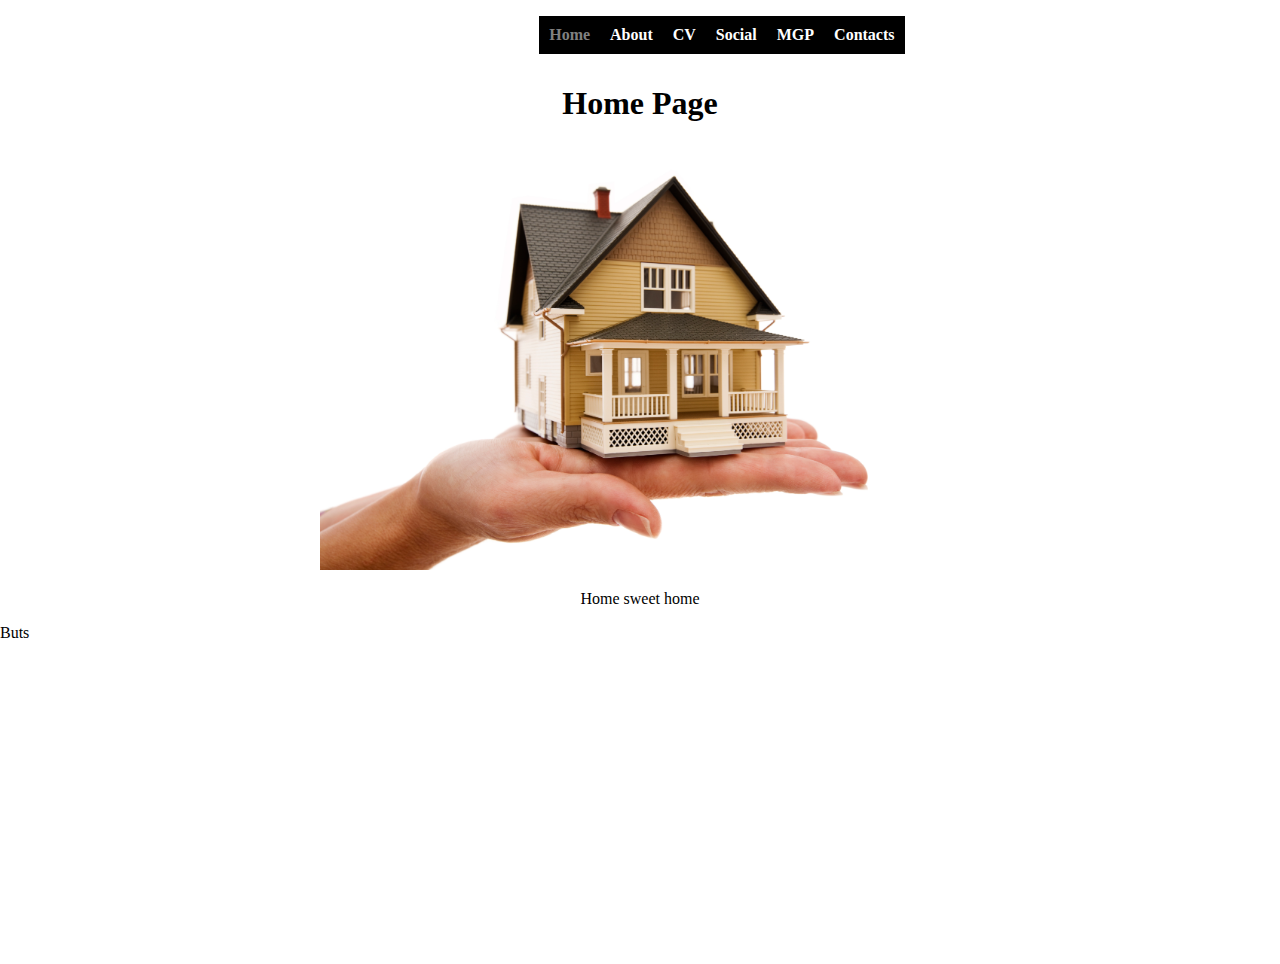
<file: index.html>
<!--

1.	index.html – the first page is called your landing page. It is the first page the server
will look for and must be labeled exactly as seen here. It is often a large image or an
engaging comment.

-->

<!DOCTYPE html>
<head>
  <link rel="stylesheet" href="main.css">
  <script src="script.js"></script>
  <title>Home Page</title>
</head>
<body>

      <nav>
          <ul>
            <li><a class="c" href="index.html">Home       </a></li>
            <li><a href="about.html">About      </a></li>
            <li><a href="cv.html">CV            </a></li>
            <li><a href="social.html">Social    </a></li>
            <li><a href="mgp.html">MGP          </a></li>
            <li><a href="contact.html">Contacts </a></li>
          </ul>
      </nav>


  <div class="torso">
    <h1>Home Page</h1>
    <img class="hpic" src="images/homepage.jpg" width="50%" height="50%" alt="inspiring image"></img>
    <p>Home sweet home</p>
  </div>

  <div class="feet">
    <div class="button1">
      Buts
    </div>
  </div>
</body>
</file>
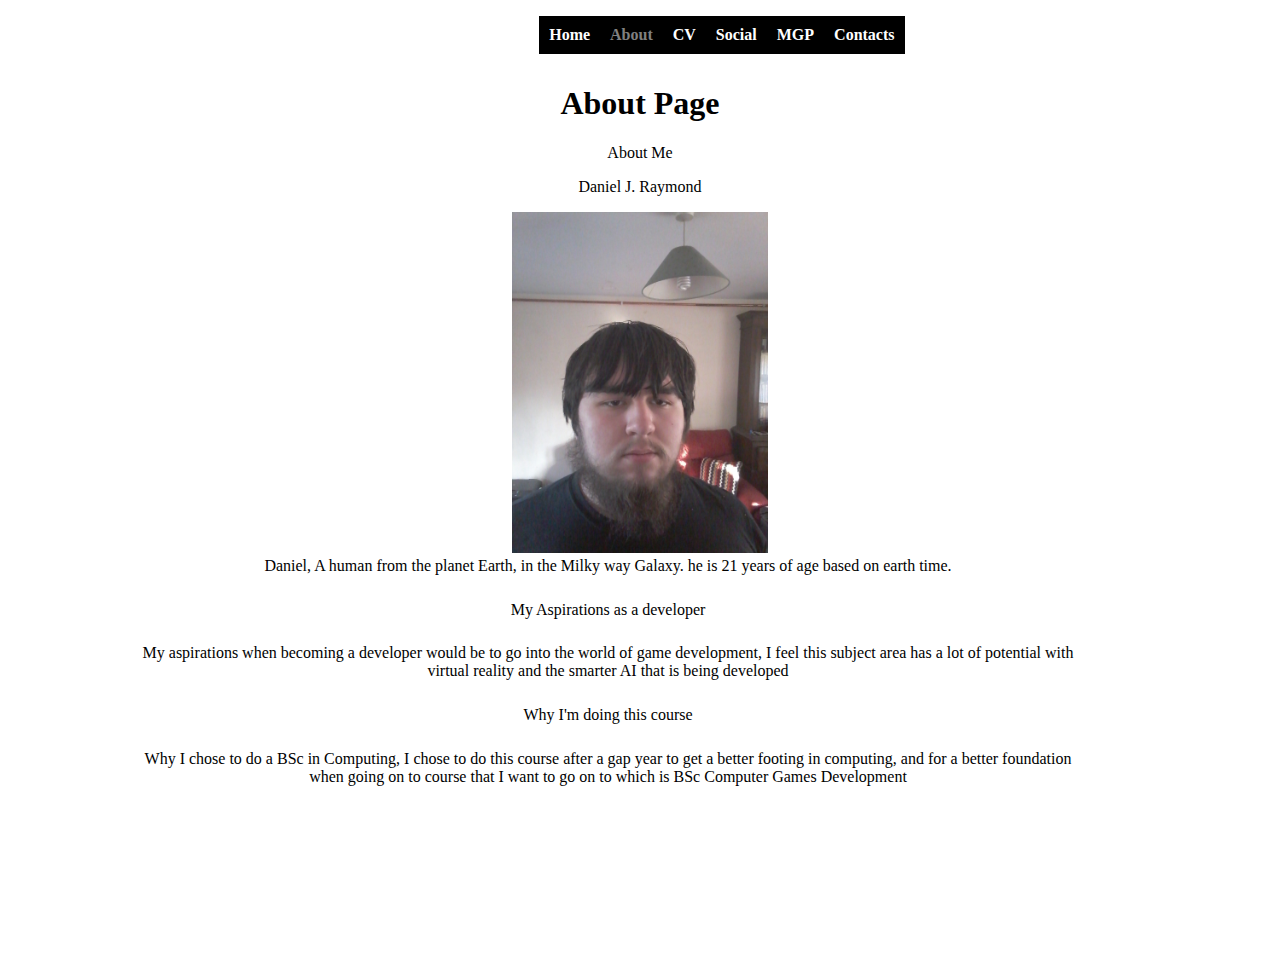
<file: about.html>
<!--

2.	about.html – This page will contain a short biography about you and your professional
aspirations as a developer. Perhaps a picture. Refer to examples provided for further
information.

-->

<!DOCTYPE html>
<head>
  <link rel="stylesheet" href="main.css">
  <script src="script.js"></script>
  <title>About Page</title>
</head>
<body>

      <nav>
          <ul>
            <li><a href="index.html">Home       </a></li>
            <li><a class="c" href="about.html">About      </a></li>
            <li><a href="cv.html">CV            </a></li>
            <li><a href="social.html">Social    </a></li>
            <li><a href="mgp.html">MGP          </a></li>
            <li><a href="contact.html">Contacts </a></li>
          </ul>
      </nav>


  <div class="torso">
    <h1>About Page</h1>
    <p>About Me</p>
    <p>Daniel J. Raymond</p>
    <img class="aboutme" width="20%" height="20%" src="images/dan.jpg" alt="a hansome fellow"></img>
    <p class="abt">Daniel, A human from the planet Earth, in the Milky way Galaxy. he is 21 years of age based on earth time.</p>
    <p class="abt">My Aspirations as a developer</p>
    <p class="abt">My aspirations when becoming a developer would be to go into the world of game
      development, I feel this subject area has a lot of potential with virtual reality and the
    smarter AI that is being developed</p>

    <p class="abt">Why I'm doing this course</p>
    <p class="abt">Why I chose to do a BSc in Computing, I chose to do this course after a gap year to
      get a better footing in computing, and for a better foundation when going on to course
    that I want to go on to which is BSc Computer Games Development</p>
    <p></p>
  </div>

  <div class="feet">

  </div>
</body>
</file>
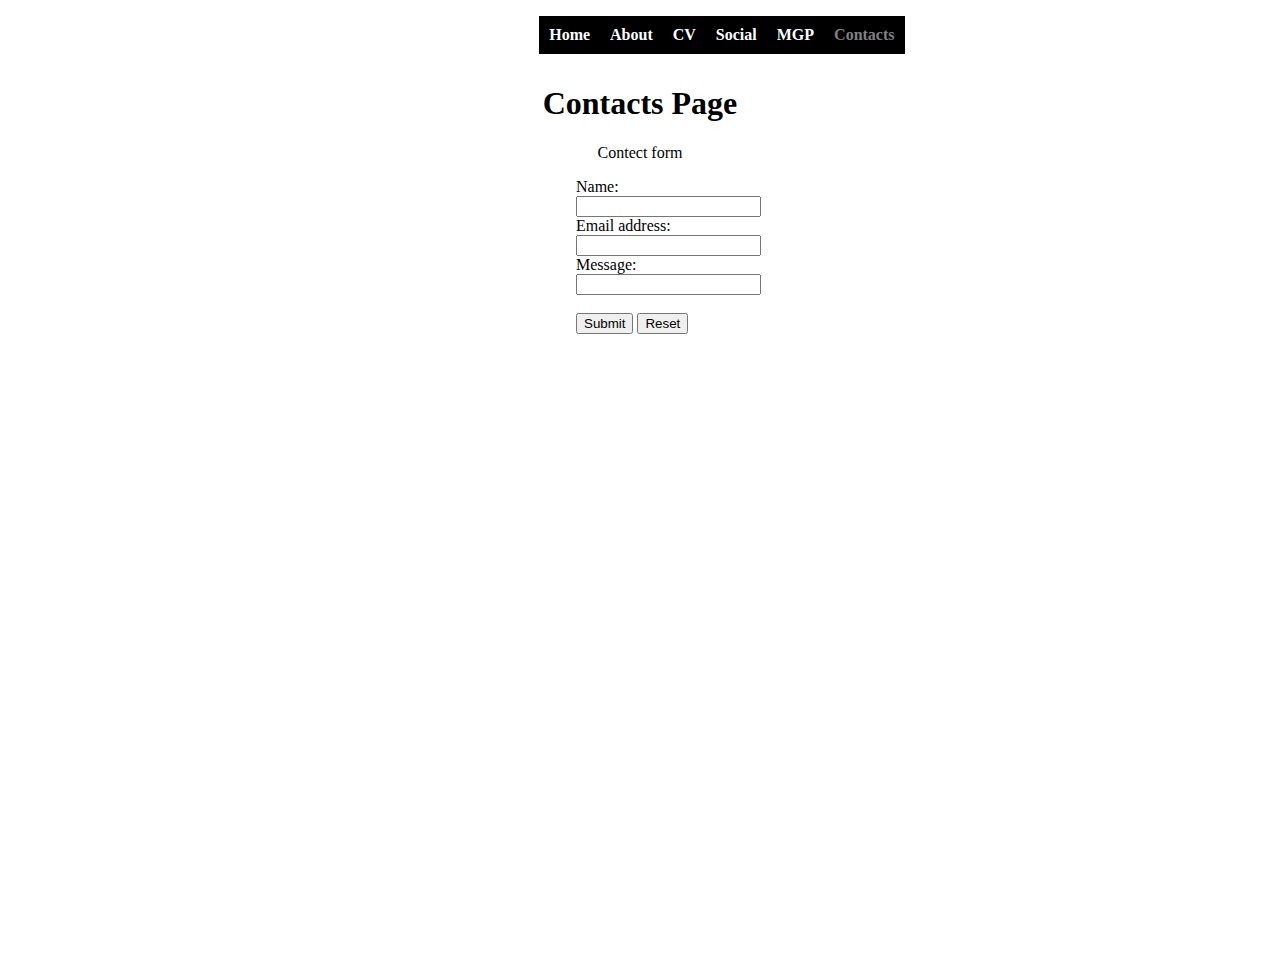
<file: contact.html>
<!--

6.	contact.html – The contact page will include a static form for email and a map of your
location on earth using Google maps. There are some creative solutions that can be done
with this page if you look out for what others do.

-->

<!DOCTYPE html>
<head>
  <link rel="stylesheet" href="main.css">
  <script src="script.js"></script>
  <title>Contact Page</title>
</head>
<body>

      <nav>
          <ul>
            <li><a href="index.html">Home       </a></li>
            <li><a href="about.html">About      </a></li>
            <li><a href="cv.html">CV            </a></li>
            <li><a href="social.html">Social    </a></li>
            <li><a href="mgp.html">MGP          </a></li>
            <li><a class="c" href="contact.html">Contacts </a></li>
          </ul>
      </nav>


  <div class="torso">
    <h1>Contacts Page</h1>
    <p>Contect form</p>

  <form class="formed">
  Name:<br>
  <input type="text" name="name"/>
  <br>
  Email address:<br>
  <input type="text" name="email"/>
  <br>
  Message:<br>
  <input type="text" name="message"/>
  <br><br>
  <input type="submit" value="Submit">
  <input type="reset" value="Reset">
  </form>



  </div>

  <div class="feet">

  </div>
</body>
</file>
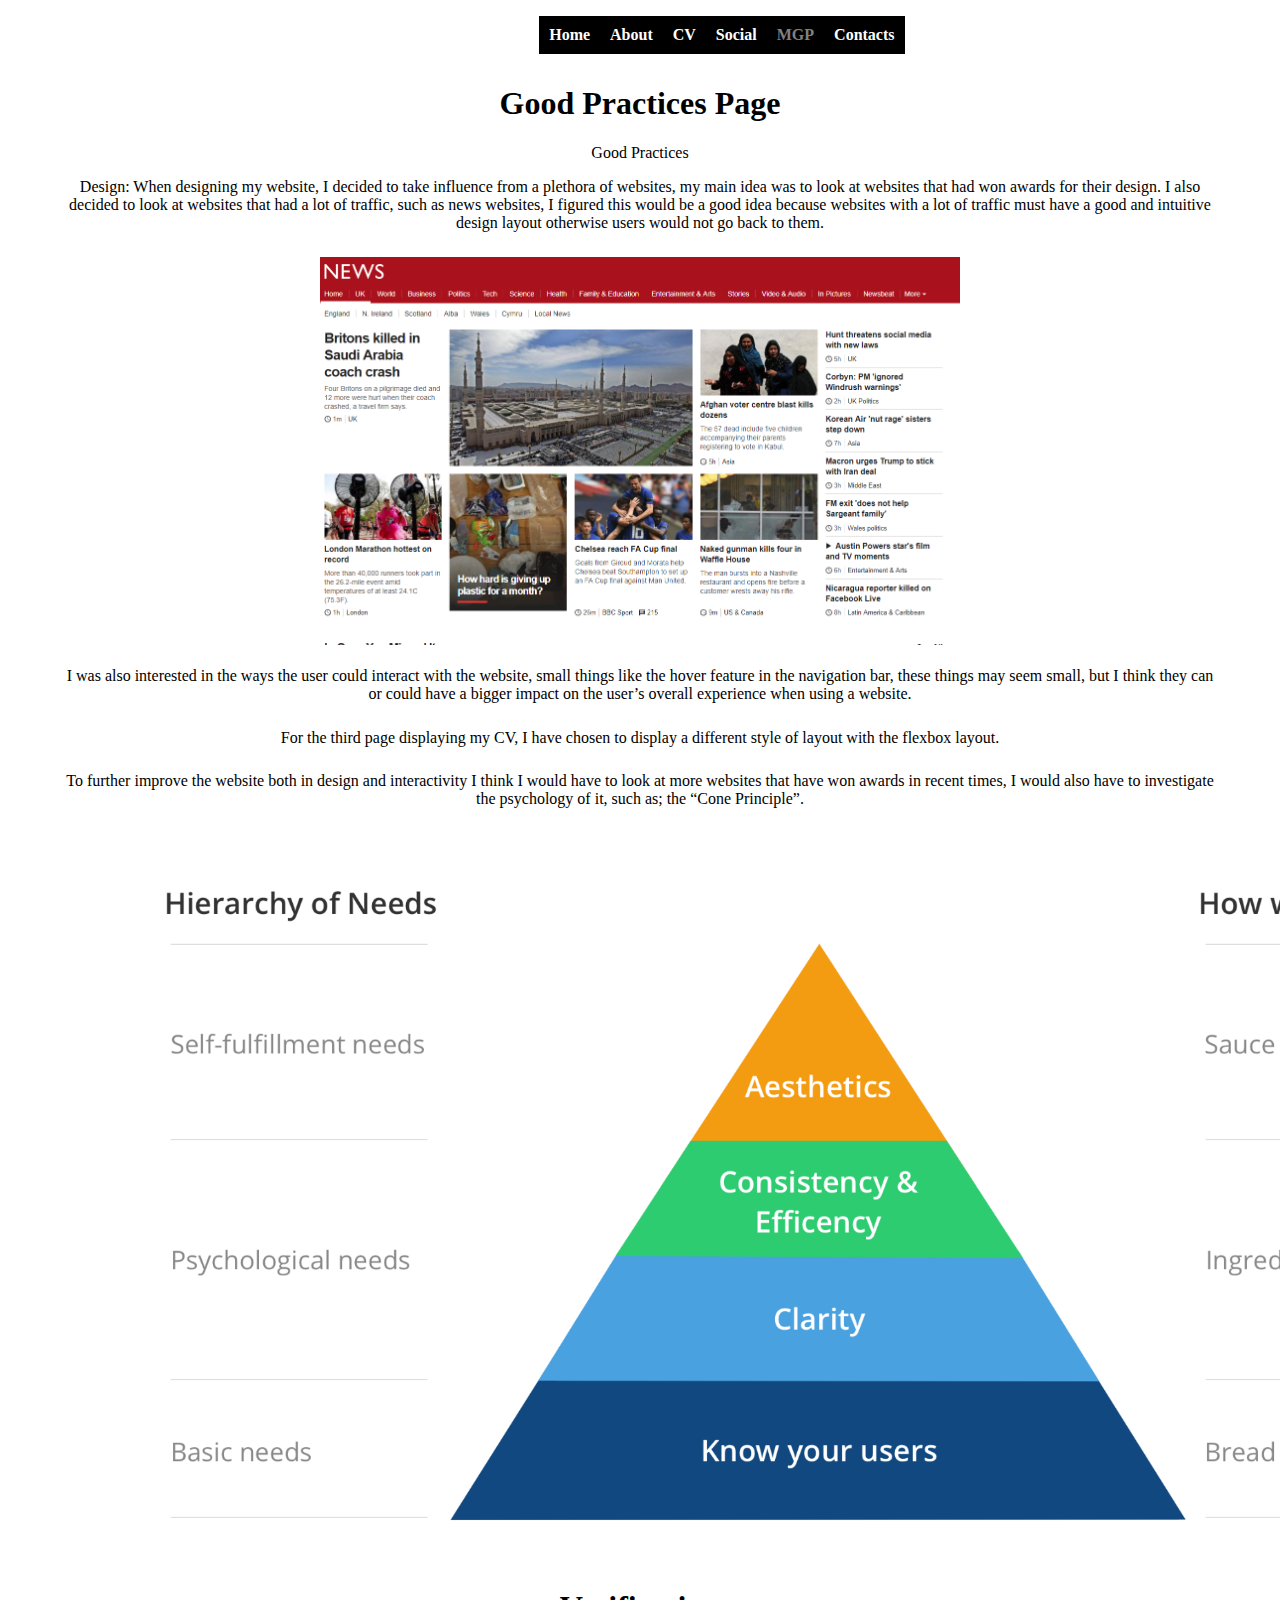
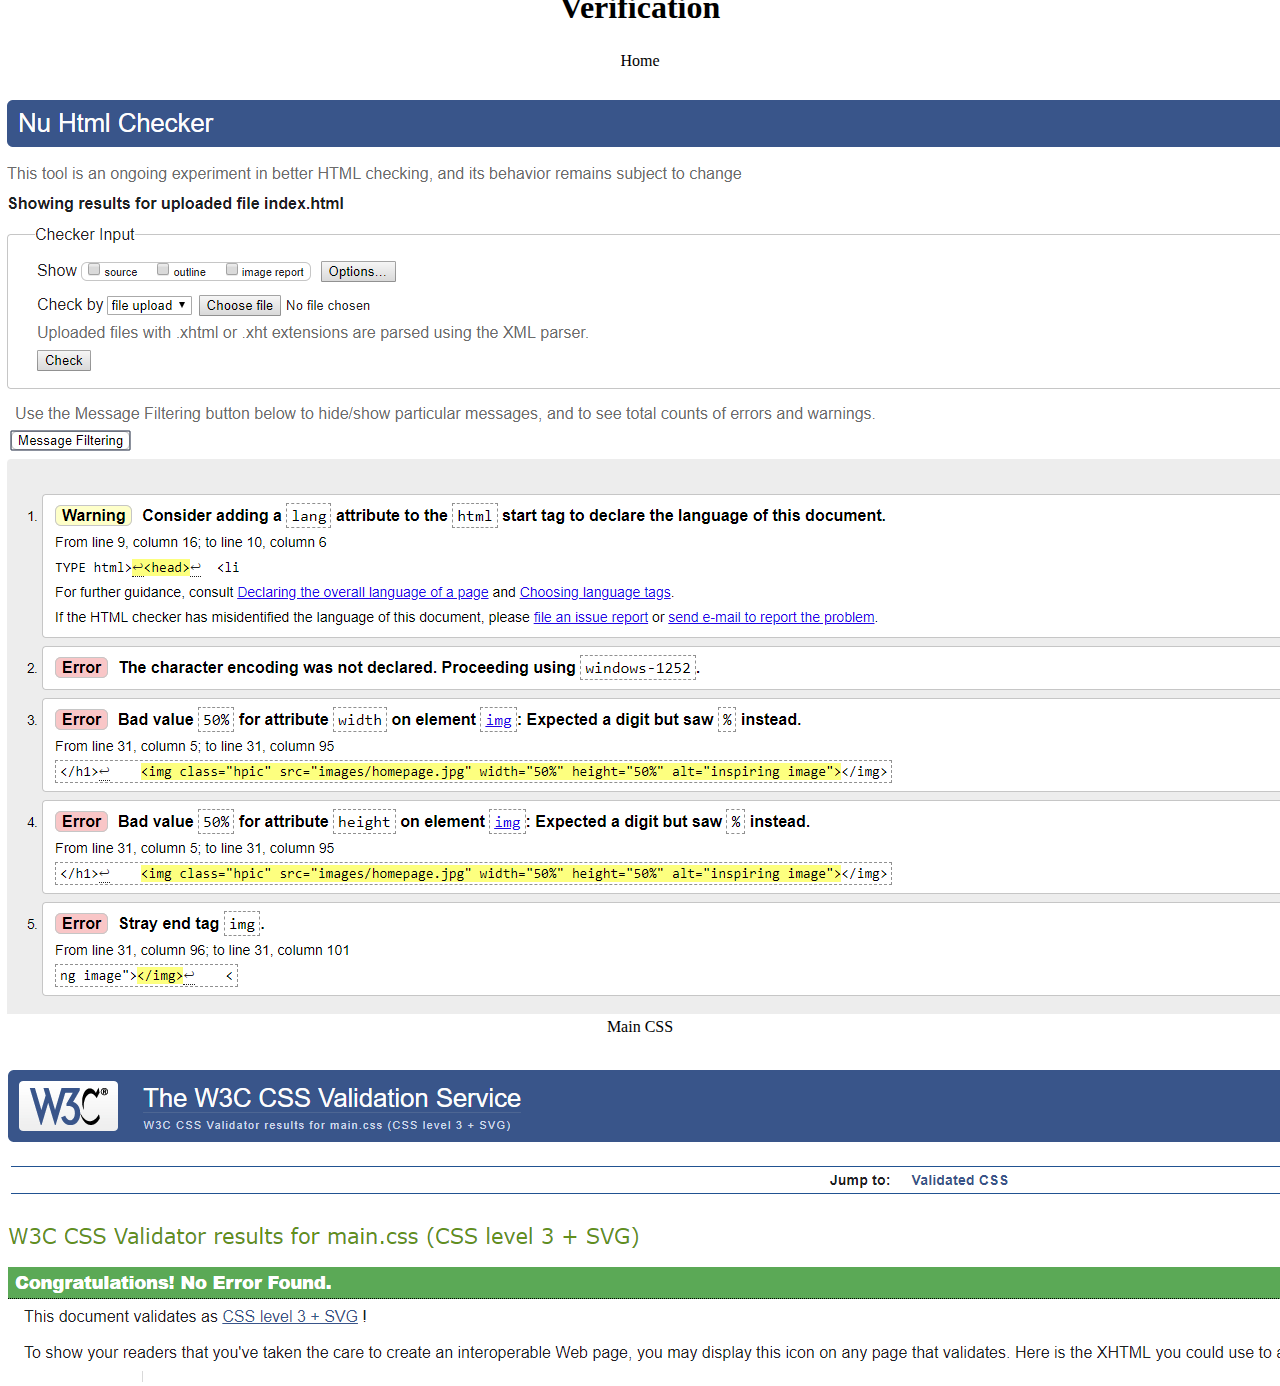
<file: mgp.html>
<!--

5.	mgp.html – This page will demonstrate your knowledge of Models of Good Practice (MGP) in User Interface (UI) Design. Your submission must demonstrate ‘current’ UI (user interface) design practices. Do not work out of your head. You must find sites that are current as models of design. There is a tendency to work from what you think is a good website, this never works, you will need to educate yourself and look at current conventions in design. There are many resources available on NILE. Make sure to design from Mobile up to desktop as more than 85% of users use mobiles first over desktop computers. Use Google Material Design as an approach and you can’t go too far wrong. Students often find this the most challenging aspect of the assignment. On this page you must:
  1.	Provide links and screenshots of pages that were influential in your interface design decisions.

  2.	Write at least 200 words minimum explaining your choices and the ways you decided on the best design and the process to improve it over time. Sketches may be included.


-->

<!DOCTYPE html>
<head>
  <link rel="stylesheet" href="main.css">
  <script src="script.js"></script>
  <title>Good Practices Page</title>
</head>
<body>

      <nav>
          <ul>
            <li><a href="index.html">Home       </a></li>
            <li><a href="about.html">About      </a></li>
            <li><a href="cv.html">CV            </a></li>
            <li><a href="social.html">Social    </a></li>
            <li><a class="c" href="mgp.html">MGP          </a></li>
            <li><a href="contact.html">Contacts </a></li>
          </ul>
      </nav>


  <div class="torso">
    <h1>Good Practices Page</h1>
    <p>Good Practices</p>
    <p class="mgp">
      Design:
When designing my website, I decided to take influence from a plethora of websites, my main idea was to look at websites that had won awards for their design. I also decided to look at websites that had a lot of traffic, such as news websites, I figured this would be a good idea because websites with a lot of traffic must have a good and intuitive design layout otherwise users would not go back to them.
</p>

<img class="mgpimg" height="50%" width="50%" src="images/influence2.png" alt="influence"></img> <br><br>

<p class="mgp">
  I was also interested in the ways the user could interact with the website, small things like the hover feature in the navigation bar, these things may seem small, but I think they can or could have a bigger impact on the user’s overall experience when using a website.
</p>

<p class="mgp">
  For the third page displaying my CV, I have chosen to display a different style of layout with the flexbox layout.
</p>
<p class="mgp">
  To further improve the website both in design and interactivity I think I would have to look at more websites that have won awards in recent times, I would also have to investigate the psychology of it, such as; the “Cone Principle”.
</p>

<img class="conep" src="images/coneprinciple.png" alt="Cone Principle"></img>
  </div>

<h1 class="mgp">Verification</h1>
<p class="mgp">Home</p>
<img src="images/verify1.png" alt="verification of page one code"></img>
<p class="mgp">Main CSS</p>
<img src="images/verify2.png" alt="verification of CSS code"></img>

  <div class="feet">

  </div>
</body>
</file>
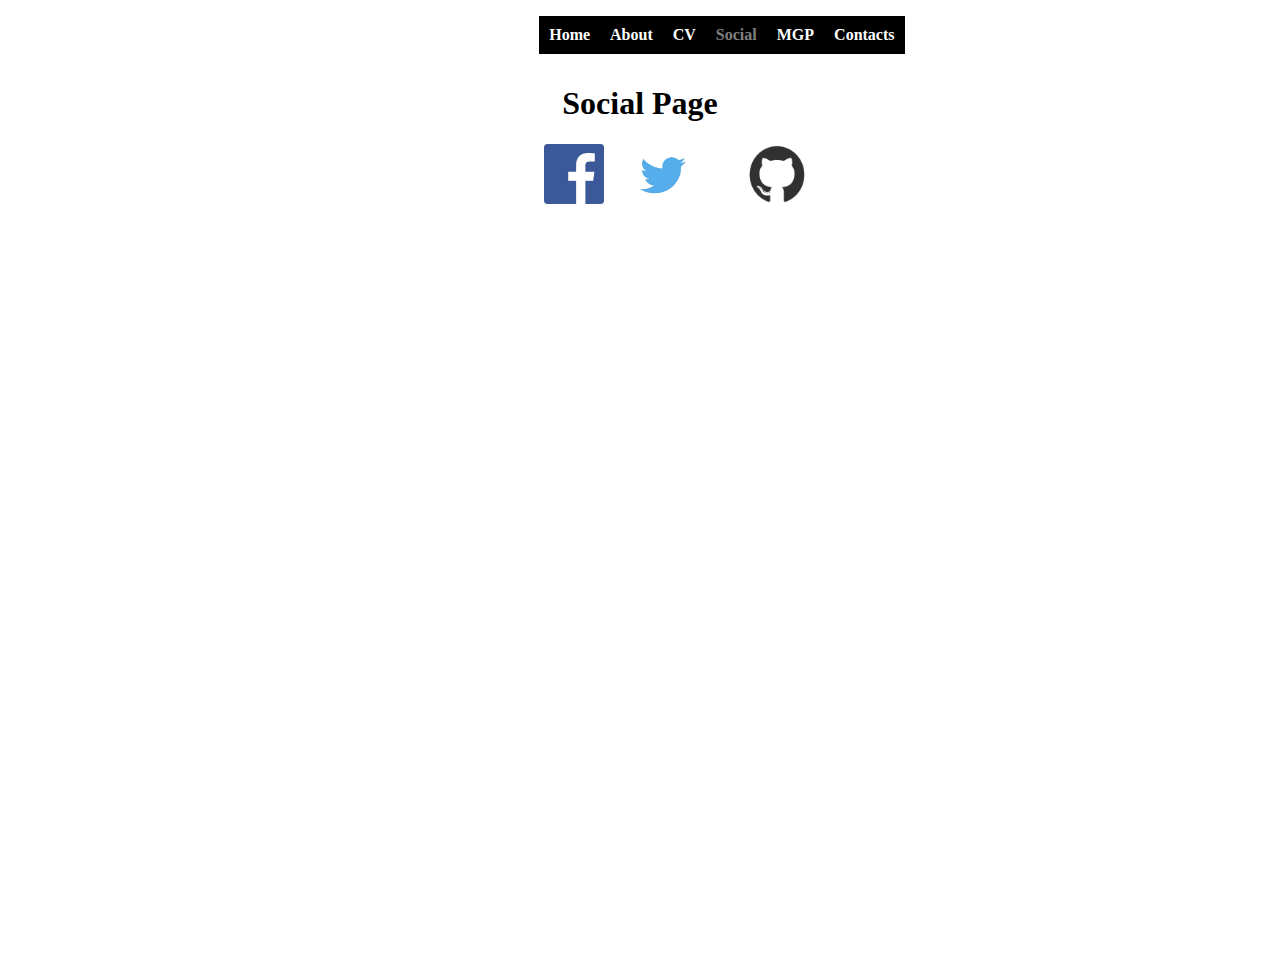
<file: social.html>
<!--

4.	social.html – This page will include your ‘professional’ web development social media links: Twitter, LinkedIn, GitHub, Reddit, Facebook, etc. These MUST be professional links and not from your ‘personal’ past. You may need to start new ones and do a little extra work here. Again, this is important in the longer term as you build your level of employability.

-->

<!DOCTYPE html>
<head>
  <link rel="stylesheet" href="main.css">
  <script src="script.js"></script>
  <title>Social Page</title>
</head>
<body>

      <nav>
          <ul>
            <li><a href="index.html">Home       </a></li>
            <li><a href="about.html">About      </a></li>
            <li><a href="cv.html">CV            </a></li>
            <li><a class="c" href="social.html">Social    </a></li>
            <li><a href="mgp.html">MGP          </a></li>
            <li><a href="contact.html">Contacts </a></li>
          </ul>
      </nav>


  <div class="torso">
    <h1>Social Page</h1>
    <a class="social" href="404.html">
    <img height="60" width="60"  src="images/facebook.png" alt="facebook" ></img></a>

    <a class="social2" href="404.html">
    <img height="60" width="110" src="images/twitter.png" alt="Twitter"></img></a>

    <a class="social3" href="404.html">
    <img height="60" width="110"  src="images/github.png" alt="github"></img></a>
  </div>

  <div class="feet">

  </div>
</body>
</file>
<file: main.css>
body {
  margin: 0;
  width: 100vw;
  height: 100vh;
  display: block;
}

/*head*/

.head {
  margin-top: 0%;

}


nav {
  padding-left: 39%;
  /*padding-top: 2%;*/
  position: absolute;
  margin-top: -5%;
  font-size: 1em;
}

li {
  float: left;
  padding: 10px 10px 10px 10px;/*up right down left*/
  list-style: none;
  background-color: black;
}

a {
  text-decoration: none;
  color: white;
  font-weight: bold;
  /*padding: 10px 10px 10px 10px;*/
}

a:hover {
  color: red;
}

.c {
  color: grey;
  pointer-events: none;
}



/*body*/

.torso {
  margin-top: 5%;
  align-content: center;
  display: block;
}

h1 {
  text-align: center;
}

p {
  text-align: center;
}

/*Page 1 Index*/
.hpic {
  margin-left: 25%;
}
/*Page 2 about*/
.abt {
  margin: 0% 15% 0% 10%;
  padding-bottom: 2%;
}

.aboutme {
  margin-left: 40%;
}
/*Page 3*/

/*Page 4 Social*/

.social {
  margin-left: 42.5%;
}

/*Page 5 MGP*/

.mgp {
  margin: 0% 5% 0% 5%;
  padding-bottom: 2%;
}

.mgpimg {
  margin-left: 25%
}

.conep {
  margin: 0% 0% 0% 10%;
}

/*Page 6*/

.formed {
  margin-left: 45%;
}

@media  (max-width: 30vw) {

  a {
    color: antiquewhite;
  }
}
</file>
